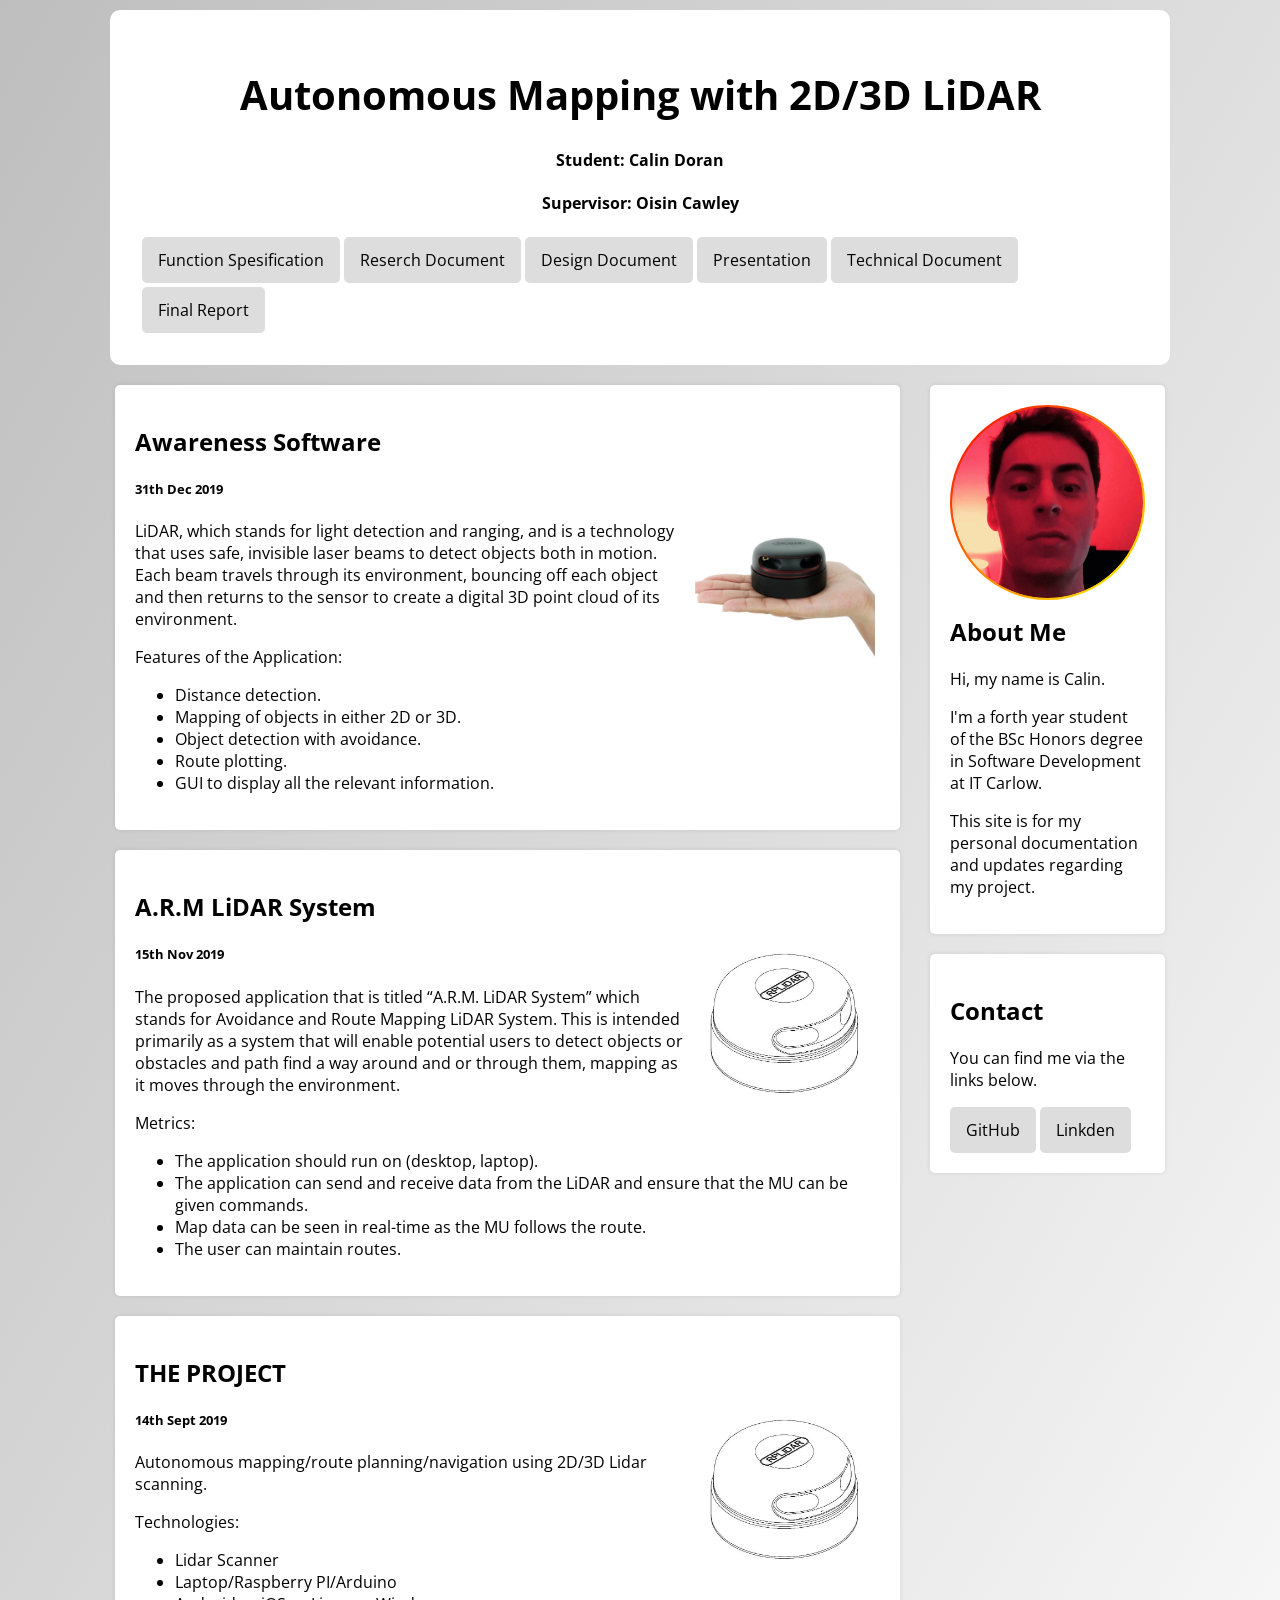
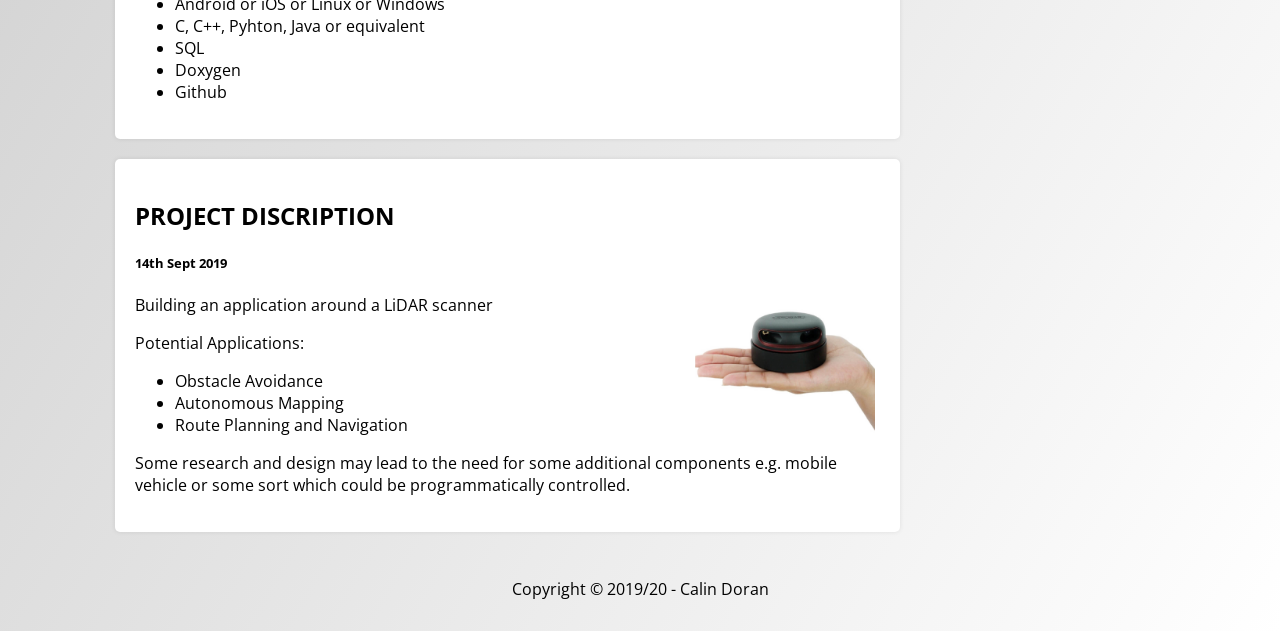
<file: website/index.html>
<!DOCTYPE html>
<html lang="en">

<head>
  <meta charset="utf-8" />
  <meta http-equiv="X-UA-Compatible" content="IE=edge" />
  <meta name="description"
    content="This is the webpage to document the development of the Autonomous Mapping with a 2D/3D LiDAR Scanner project for final year student Calin Doran." />
  <title>Autonomous Mapping 2D/3D LiDAR - Calin Doran - 2019</title>
  <link rel="icon" href="img/rplidar.png" type="image" />
  <meta name="viewport" content="width=device-width, initial-scale=1" />
  <link href="https://fonts.googleapis.com/css?family=Open Sans" rel="stylesheet" />
  <link rel="stylesheet" type="text/css" media="screen" href="css/main.css" />
  <!-- <script language="JavaScript" type="text/javascript" src="js/main.js"></script>
  <script language="JavaScript" type="text/javascript" src="js/jquery-3.5.1.min.js"></script> -->
</head>

<body>
  <div class="header">
    <h1>Autonomous Mapping with 2D/3D LiDAR</h1>
    <h4>Student: Calin Doran</h4>
    <h4>Supervisor: Oisin Cawley</h4>
    <div class="topnav">
      <a href="documents/1.CalinDoran-C00220175-FunctionSpesification.pdf">Function
        Spesification</a>
      <a href="documents/2.CalinDoran-C00220175-ReserchDocument.pdf">Reserch Document</a>
      <a href="documents/3.CalinDoran-C00220175-DesignDocument.pdf">Design Document</a>
      <a href="documents/4.CalinDoran-C00220175-Presentation.pdf">Presentation</a>
      <a href="documents/5.CalinDoran-C00220175-TechnicalDocument.pdf">Technical Document</a>
      <a href="documents/6.CalinDoran-C00220175-FinalReport.pdf">Final Report</a>
    </div>
  </div>

  <div class="row">
    <div class="leftcolumn">
      <div class="card">
        <h2>Awareness Software</h2>
        <h5>
          <img src="img/lidar2.jpg" class="image" alt="2D 3D LiDAR Scanner Hand" />
          31th Dec 2019
        </h5>
        <p>
          LiDAR, which stands for light detection and ranging, and is a
          technology that uses safe, invisible laser beams to detect objects
          both in motion. Each beam travels through its environment, bouncing
          off each object and then returns to the sensor to create a digital
          3D point cloud of its environment.
        </p>
        <p>Features of the Application:</p>
        <ul>
          <li>Distance detection.</li>
          <li>Mapping of objects in either 2D or 3D.</li>
          <li>Object detection with avoidance.</li>
          <li>Route plotting.</li>
          <li>GUI to display all the relevant information.</li>
        </ul>
      </div>

      <div class="card">
        <h2>A.R.M LiDAR System</h2>
        <h5>
          <img src="img/lidar.jpg" class="image" alt="2D 3D LiDAR Scanner Outline" />
          15th Nov 2019
        </h5>
        <p>
          The proposed application that is titled “A.R.M. LiDAR System” which
          stands for Avoidance and Route Mapping LiDAR System. This is
          intended primarily as a system that will enable potential users to
          detect objects or obstacles and path find a way around and or
          through them, mapping as it moves through the environment.
        </p>
        <p>Metrics:</p>
        <ul>
          <li>The application should run on (desktop, laptop).</li>
          <li>
            The application can send and receive data from the LiDAR and
            ensure that the MU can be given commands.
          </li>
          <li>
            Map data can be seen in real-time as the MU follows the route.
          </li>
          <li>The user can maintain routes.</li>
        </ul>
      </div>

      <div class="card">
        <h2>THE PROJECT</h2>
        <h5>
          <img src="img/lidar.jpg" class="image" alt="2D 3D LiDAR Scanner Outline" />
          14th Sept 2019
        </h5>
        <p>
          Autonomous mapping/route planning/navigation using 2D/3D Lidar
          scanning.
        </p>
        <p>Technologies:</p>
        <ul>
          <li>Lidar Scanner</li>
          <li>Laptop/Raspberry PI/Arduino</li>
          <li>Android or iOS or Linux or Windows</li>
          <li>C, C++, Pyhton, Java or equivalent</li>
          <li>SQL</li>
          <li>Doxygen</li>
          <li>Github</li>
        </ul>
      </div>

      <div class="card">
        <h2>PROJECT DISCRIPTION</h2>
        <h5>
          <img src="img/lidar2.jpg" class="image" alt="2D 3D LiDAR Scanner Hand" />
          14th Sept 2019
        </h5>
        <p>Building an application around a LiDAR scanner</p>
        <p>Potential Applications:</p>
        <ul>
          <li>Obstacle Avoidance</li>
          <li>Autonomous Mapping</li>
          <li>Route Planning and Navigation</li>
        </ul>
        <p>
          Some research and design may lead to the need for some additional
          components e.g. mobile vehicle or some sort which could be
          programmatically controlled.
        </p>
      </div>
    </div>

    <div class="rightcolumn">
      <div class="card">
        <img src="img/profile-pic.png" class="profileimage" alt="Profile Picture" />
        <h2>About Me</h2>
        <p>Hi, my name is Calin.</p>
        <p>
          I'm a forth year student of the BSc Honors degree in Software
          Development at IT Carlow.
        </p>
        <p>
          This site is for my personal documentation and updates regarding my
          project.
        </p>
      </div>

      <div class="card">
        <h2>Contact</h2>
        <p>You can find me via the links below.</p>
        <a href="https://www.github.com/calindoran">GitHub</a>
        <a href="https://www.linkedin.com/in/calin-doran/">Linkden</a>
      </div>
    </div>
  </div>

  <div class="footer">
    <p>Copyright &copy; 2019/20 - Calin Doran</p>
  </div>
</body>

</html>
</file>
<file: website/css/main.css>
* {
  box-sizing: border-box;
}

body {
  font-family: "Open Sans";
  max-width: 1080px;
  margin: auto;
  padding: 10px;
  border-radius: 10px;
  background-image: linear-gradient(
    to bottom right,
    rgb(190, 190, 190),
    rgb(255, 255, 255)
  );
}

/* header title */
.header {
  padding: 30px;
  border-radius: 10px;
  text-align: center;
  background: white;
}

.header h1 {
  font-size: 40px;
}

/* topnav bar */
.topnav {
  overflow: hidden;
  background-color: transparent;
}

/* topnav links */
.topnav a {
  float: left;
  color: black;
  background-color: #ddd;
  border-radius: 5px;
  text-align: center;
  padding: 12px 16px;
  margin: 2px;
  text-decoration: none;
  transition: 0.2s;
  cursor: pointer;
}

/* color on hover */
.topnav a:hover {
  background-color: whitesmoke;
  color: black;
}

/* left column */
.leftcolumn {
  float: left;
  width: 75%;
}

/* right column */
.rightcolumn {
  float: left;
  width: 25%;
  /* background-color: #f1f1f1; */
  padding-left: 20px;
}

/* "image" */
.image {
  float: right;
  border-radius: 5px;
  /* background-color: #ddd; */
  width: 190px;
  padding: 5px;
}

.profileimage {
  float: right;
  border-radius: 200px;
  background-image: linear-gradient(
    to bottom right,
    rgb(255, 0, 0),
    rgb(255, 251, 0)
  );
  width: 195px;
  padding: 2px;
  margin-bottom: 15px;
}

/* card effect for articles */
.card {
  background-color: white;
  padding: 20px;
  border-radius: 5px;
  box-shadow: 0 0px 0px 0 rgba(0, 0, 0, 0.09), 0 0px 5px 0 rgba(0, 0, 0, 0.09);
  margin: 5px;
  margin-top: 20px;
}

.card a {
  display: inline-block;
  color: black;
  background-color: #ddd;
  border-radius: 5px;
  text-align: center;
  padding: 12px 16px;
  text-decoration: none;
  transition: 0.2s;
  cursor: pointer;
}

.card a:hover {
  background-color: whitesmoke;
}

/* clear floats after columns */
.row:after {
  content: "";
  display: table;
  clear: both;
}

/* footer */
.footer {
  padding: 5px;
  text-align: center;
  background: transparent;
  margin-top: 20px;
}

/* if screen is less than 800px wide, make the two columns stack on top of each other */
@media screen and (max-width: 800px) {
  .leftcolumn,
  .rightcolumn {
    width: 100%;
    padding: 0;
  }
}

/* when the screen is less than 400px wide, make the navigation links stack on top of each other */
@media screen and (max-width: 400px) {
  .topnav a {
    float: right;
    width: 100%;
    padding: 10;
  }
}
</file>
